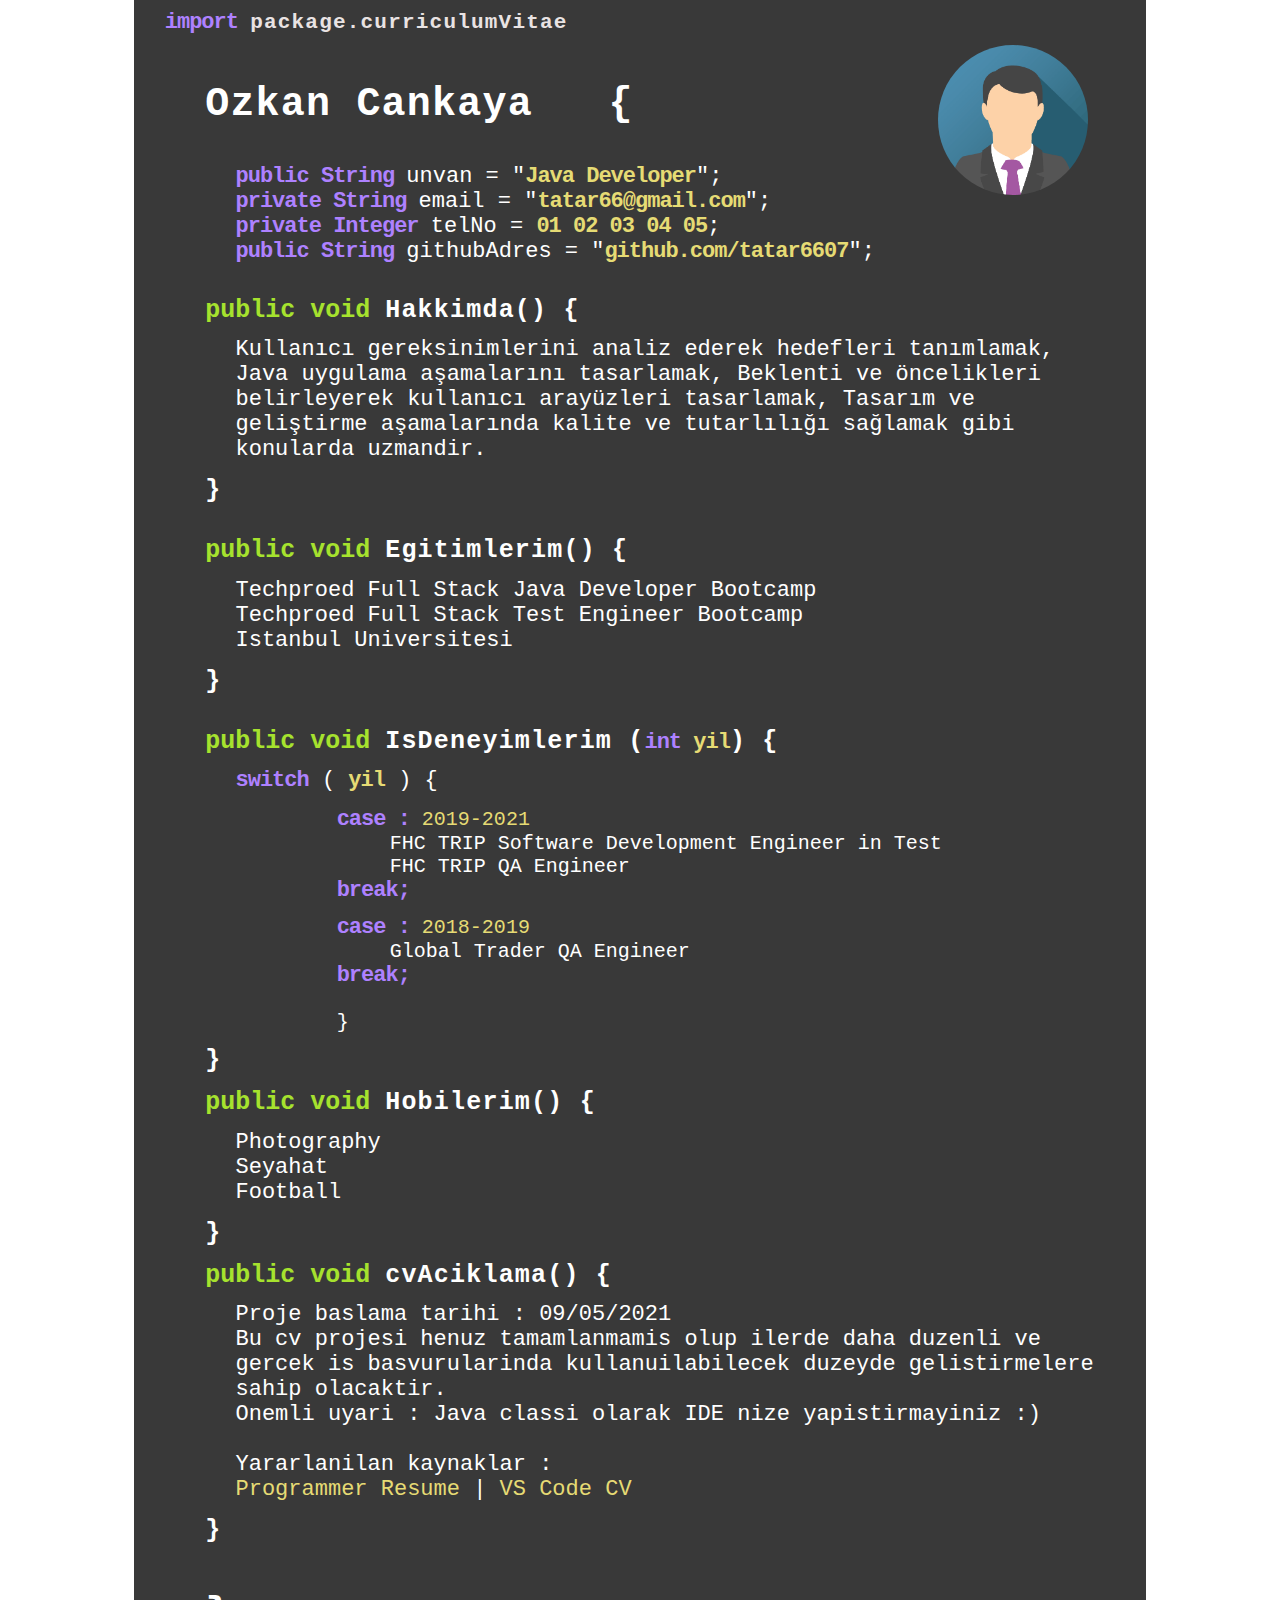
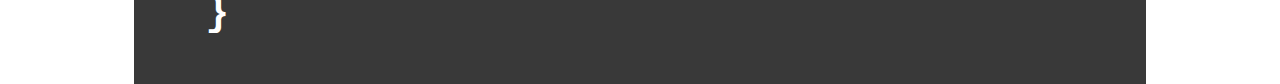
<file: pages/cv.html>
<html lang="en">
  <head>
    <meta charset="UTF-8" />
    <meta http-equiv="X-UA-Compatible" content="IE=edge" />
    <meta name="viewport" content="width=device-width, initial-scale=1.0" />
    <title>CV | About me | Resume</title>
    <link rel="stylesheet" href="../assets/css/style.css" />
  </head>
  <body>
    <div class="container">
      <h3 class="import"> <span class="keyword"> import </span> package.curriculumVitae </h3>
      <h1>Ozkan Cankaya &nbsp {</h1>
      <img src="../assets/img/img_avatar.png" alt="Avatar" class="avatar">  
      <p class="spacebox"></p>
      <p id="icerik">
        <span class="keyword"> public String </span> unvan = "<span
          class="values"
          >Java Developer</span
        >"; <br />
        <span class="keyword"> private String </span> email = "<span
          class="values"
          >tatar66@gmail.com</span
        >"; <br />
        <span class="keyword"> private Integer </span> telNo =
        <span class="values">01 02 03 04 05</span>; <br />
        <span class="keyword"> public String </span> githubAdres = "<span
          class="values"
          ><a href="https://github.com/tatar6607" target="_blank"
            >github.com/tatar6607</a
          ></span
        >"; <br />
      </p>
      <p class="spacebox"></p>
      <h2><span class="keyword_h2"> public void </span> Hakkimda() {</h2>
      <p id="icerik">
        Kullanıcı gereksinimlerini analiz ederek hedefleri tanımlamak, Java
        uygulama aşamalarını tasarlamak, Beklenti ve öncelikleri belirleyerek
        kullanıcı arayüzleri tasarlamak, Tasarım ve geliştirme aşamalarında
        kalite ve tutarlılığı sağlamak gibi konularda uzmandir.
      </p>
      <h2>}</h2>
      <p class="spacebox"></p>
      <h2><span class="keyword_h2"> public void </span>Egitimlerim() {</h2>
      <p id="icerik">
        Techproed Full Stack Java Developer Bootcamp<br />
        Techproed Full Stack Test Engineer Bootcamp<br />
        Istanbul Universitesi
      </p>
      <h2>}</h2>
      <p class="spacebox"></p>
      <h2>
        <span class="keyword_h2"> public void </span>IsDeneyimlerim (<span class="values"><span class="keyword">int </span> yil</span>) {
      </h2>
      <p id="icerik">
        <span class="keyword"> switch</span> ( <span class="values">yil</span> )
        {
        <br />  
        <p id="alt_icerik">
          <span class="keyword"> case :</span><span class="date"> 2019-2021</span> 
          <br>
          <span class="padding_alt_icerik"> FHC TRIP Software Development Engineer  in Test  </span> <br />
          <span class="padding_alt_icerik"> FHC TRIP QA Engineer</span>
          <br />
          <span class="keyword"> break;</span>
        </p>
        <p id="alt_icerik">
          <span class="keyword"> case :</span><span class="date"> 2018-2019</span>
          <br>
          <span class="padding_alt_icerik"> Global Trader QA Engineer</span> <br>
          <span class="keyword"> break;</span>
          <br> <br>
        }
        </p>

        <!-- <h3> <span class="subKeyword">FHC Trip</span> <span class="date">(2019-2021)</span>   {</h3>
            <p id="alt_icerik">
              Software Development Engineer  in Test <br />
              QA Engineer<br />
            </p>
            <h3>}</h3> -->

        <!-- <h3> <span class="subKeyword">Global Trader</span>  <span class="date">(2018-2019)</span> {</h3>
              <p id="alt_icerik">
                QA Engineer<br />
              </p>
              <h3>}</h3> -->
      </p>
      <h2>}</h2>
      <h2><span class="keyword_h2"> public void </span>Hobilerim() {</h2>
      <p id="icerik">
        Photography<br />
        Seyahat <br />
        Football
      </p>
      <h2>}</h2>

      <h2><span class="keyword_h2"> public void </span>cvAciklama() {</h2>
        <p id="icerik">
         Proje baslama tarihi : 09/05/2021 <br>
         Bu cv projesi henuz tamamlanmamis olup ilerde daha duzenli ve gercek is basvurularinda kullanuilabilecek duzeyde gelistirmelere sahip olacaktir.
         <br>
         Onemli uyari :  Java classi olarak IDE nize yapistirmayiniz :)
         <br>
         <br>
         Yararlanilan kaynaklar : <br>
         <a href="https://www.behance.net/gallery/37479693/FREE-PSD-Programmer-Professional-Resume" target="_blank"> Programmer Resume </a>  | <a href="../assets/img/cv.jpeg" target="_blank"> VS Code CV</a>
        </p>
        <h2>}</h2>
      <h1><span class="lastCurly">}</span></h1>
      <p class="spacebox"></p>
      <p class="spacebox"></p>
    </div>
  </body>
</html>
</file>
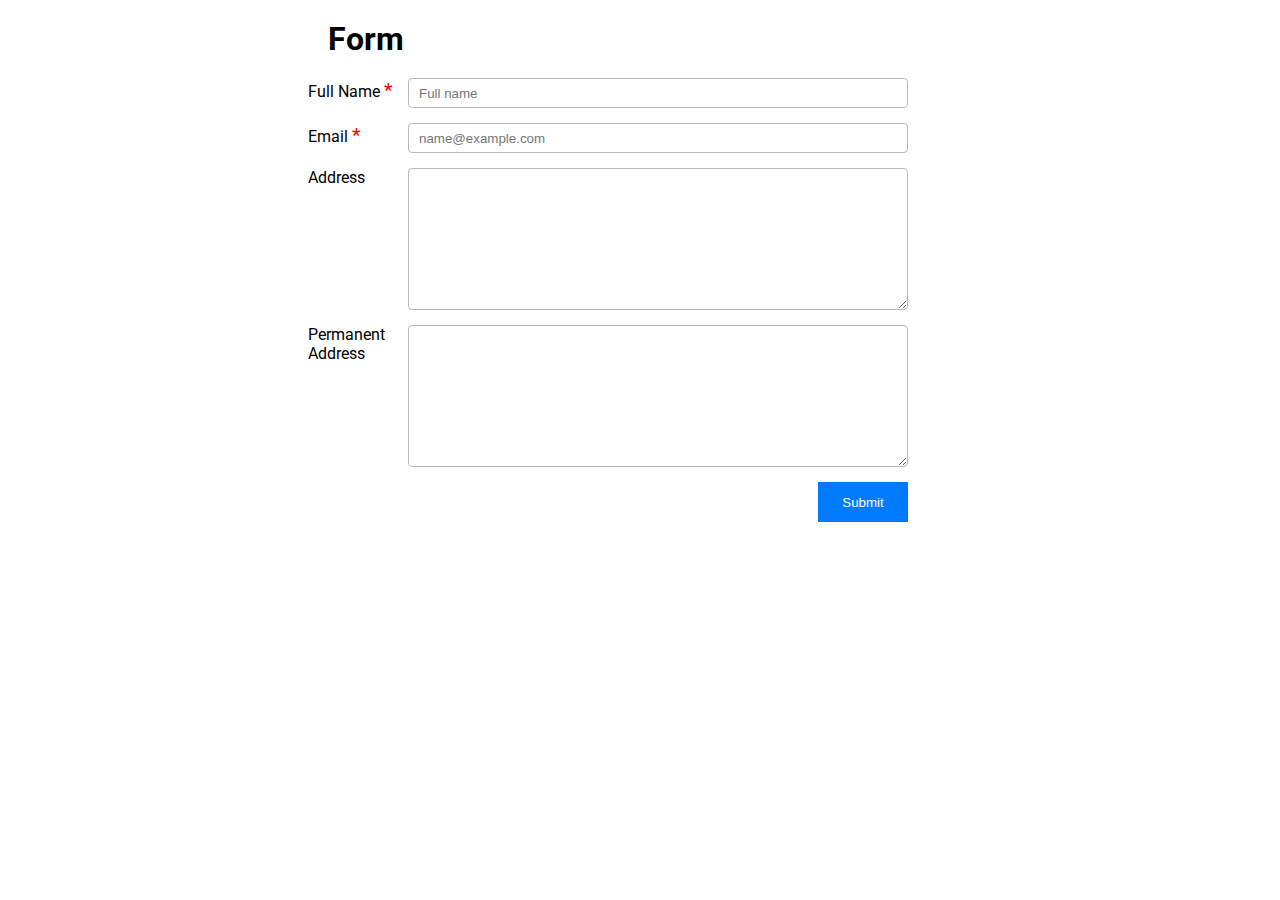
<file: pages/Elements/textbox.html>
<html lang="en">
  <head>
    <meta charset="UTF-8" />
    <meta http-equiv="X-UA-Compatible" content="IE=edge" />
    <meta name="viewport" content="width=device-width, initial-scale=1.0" />
    <link rel="stylesheet" href="css/textbox.css" />
    <title>TextBox Examples</title>
  </head>
  <body>
    <div class="wrapper">
      <h1>Form</h1>
      <form action="kaydet.java">
        <label for="fullname">
          <span> Full Name <span class="required"> * </span> </span>
          <input
            id="fullname"
            type="text"
            required
            name="fullname"
            placeholder="Full name"
          />
        </label>

        <label for="email">
          <span> Email <span class="required"> *</span> </span>
          <input
            id="email"
            type="email"
            required
            placeholder="name@example.com"
          />
        </label>

        <label for="address">
          <span> Address</span>
          <textarea
            placeholder="Current Address"
            id="address"
            type="address"
            rows="8"
          >
          </textarea>
        </label>

        <label for="permanent_address">
          <span> Permanent Address </span>
          <textarea id="permanent_address" type="text" rows="8"> </textarea>
        </label>

        <label>
          <button type="submit">Submit</button>
        </label>
      </form>
    </div>
  </body>
</html>
</file>
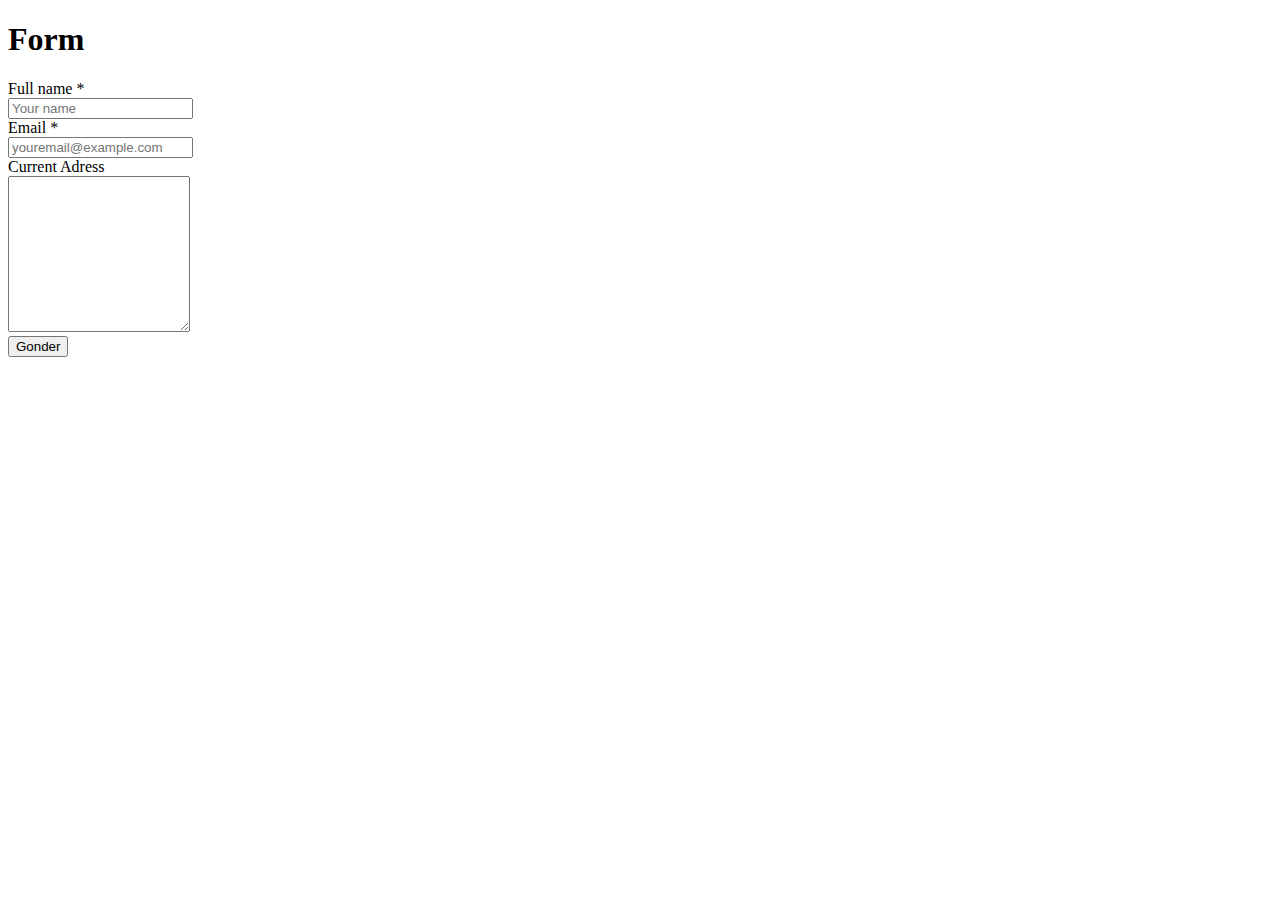
<file: pages/Elements/textboxBS.html>
<!DOCTYPE html>
<html lang="en">
  <head>
    <!-- Required meta tags -->
    <meta charset="utf-8" />
    <meta name="viewport" content="width=device-width, initial-scale=1" />

    <!-- Bootstrap CSS -->
    <link
      href="https://cdn.jsdelivr.net/npm/bootstrap@5.0.1/dist/css/bootstrap.min.css"
      rel="stylesheet"
      integrity="sha384-+0n0xVW2eSR5OomGNYDnhzAbDsOXxcvSN1TPprVMTNDbiYZCxYbOOl7+AMvyTG2x"
      crossorigin="anonymous"
    />

    <title>Form With Bootstrap</title>
  </head>
  <body>
    <div class="container m-lg-5">
      <h1 class="display-5">Form</h1>
      <form action="">
        <div class="row mt-5">
          <label for="full_name" class="col-lg-2 col-form-label-sm"
            >Full name *</label
          >
          <div class="col-lg-4">
            <input
              type="text"
              class="form-control"
              id="full_name"
              placeholder="Your name"
              required
            />
          </div>
        </div>
        <div class="row mt-3">
          <label for="email" class="col-lg-2 col-form-label-sm">Email *</label>
          <div class="col-lg-4">
            <input
              type="email"
              class="form-control"
              id="email"
              placeholder="youremail@example.com"
              required
            />
          </div>
          <!-- <div class="form-text">
            Email adresiniz kimseyle paylasilmayacaktir.
          </div> -->
        </div>

        <div class="row mt-3">
          <label for="adress" class="col-lg-2 col-form-label-sm"
            >Current Adress</label
          >

          <div class="col-lg-4">
            <textarea
              class="col-lg-4 form-control"
              id="current_address"
              rows="10"
            ></textarea>
          </div>
        </div>
        <button type="submit" class="btn btn-primary m-5">Gonder</button>
      </form>
    </div>
    <script
      src="https://cdn.jsdelivr.net/npm/bootstrap@5.0.1/dist/js/bootstrap.bundle.min.js"
      integrity="sha384-gtEjrD/SeCtmISkJkNUaaKMoLD0//ElJ19smozuHV6z3Iehds+3Ulb9Bn9Plx0x4"
      crossorigin="anonymous"
    ></script>
  </body>
</html>
</file>
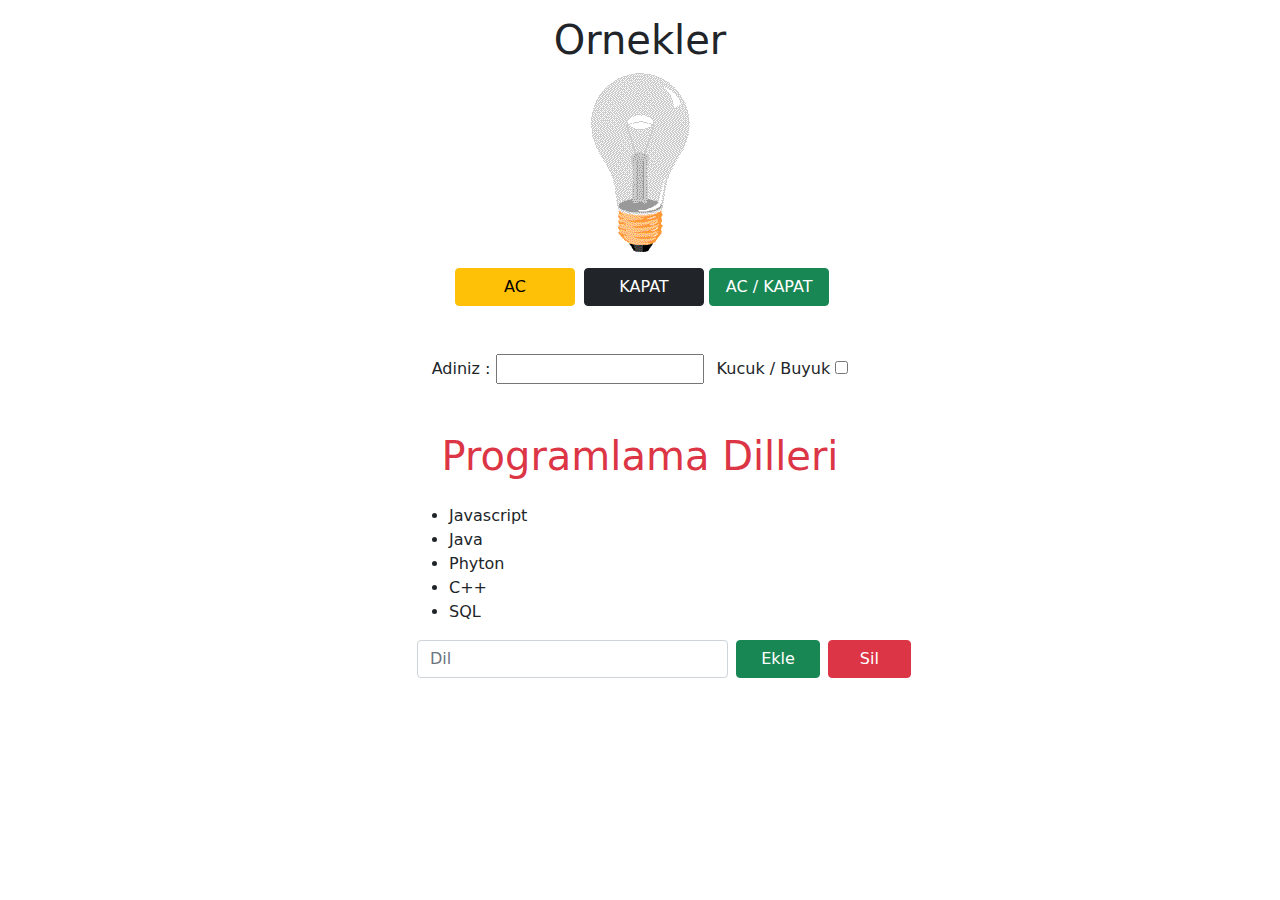
<file: pages/Extras/bulb.html>
<html lang="en">
  <head>
    <meta charset="UTF-8" />
    <meta http-equiv="X-UA-Compatible" content="IE=edge" />
    <meta name="viewport" content="width=device-width, initial-scale=1.0" />
    <title>JS DOM EVENTS</title>
    <link rel="stylesheet" href="../../assets/css/bootstrap.css" />
    <link rel="stylesheet" href="css/bulb.css" />
  </head>
  <body>
    <div class="container text-center mt-3">
      <h1>Ornekler</h1>
      <img class="resim" src="img/lamba_off.gif" alt="off" />
      <div class="mt-3">
        <button class="btn on btn-warning mx-1">AC</button>
        <button class="btn off btn-dark">KAPAT</button>
        <button class="btn tek btn-success">AC / KAPAT</button>
      </div>

      <div class="mt-5 input-div">
        <label for="adiniz"> Adiniz : </label>
        <input type="text" id="adiniz" />
        <label class="ms-2" for="cbox">Kucuk / Buyuk</label>
        <input type="checkbox" name="" id="cbox" />
      </div>

      <div class="col-6 mx-auto mt-4 px-md-2">
        <div class="ms-md-5">
          <ul class="text-start">
            <li>Javascript</li>
            <li>Java</li>
            <li>Phyton</li>
            <li>C++</li>
            <li>SQL</li>
          </ul>
          <div class="text-start d-flex mb-5">
            <input
              type="text"
              id="dil"
              placeholder="Dil"
              class="form-control"
              required
            />
            <button class="btn ekle btn-success mx-2">Ekle</button>
            <button class="btn sil btn-danger">Sil</button>
          </div>
        </div>
      </div>
    </div>

    <script src="../../assets/js/bootstrap.bundle.js"></script>
    <script src="js/bulb.js"></script>
  </body>
</html>
</file>
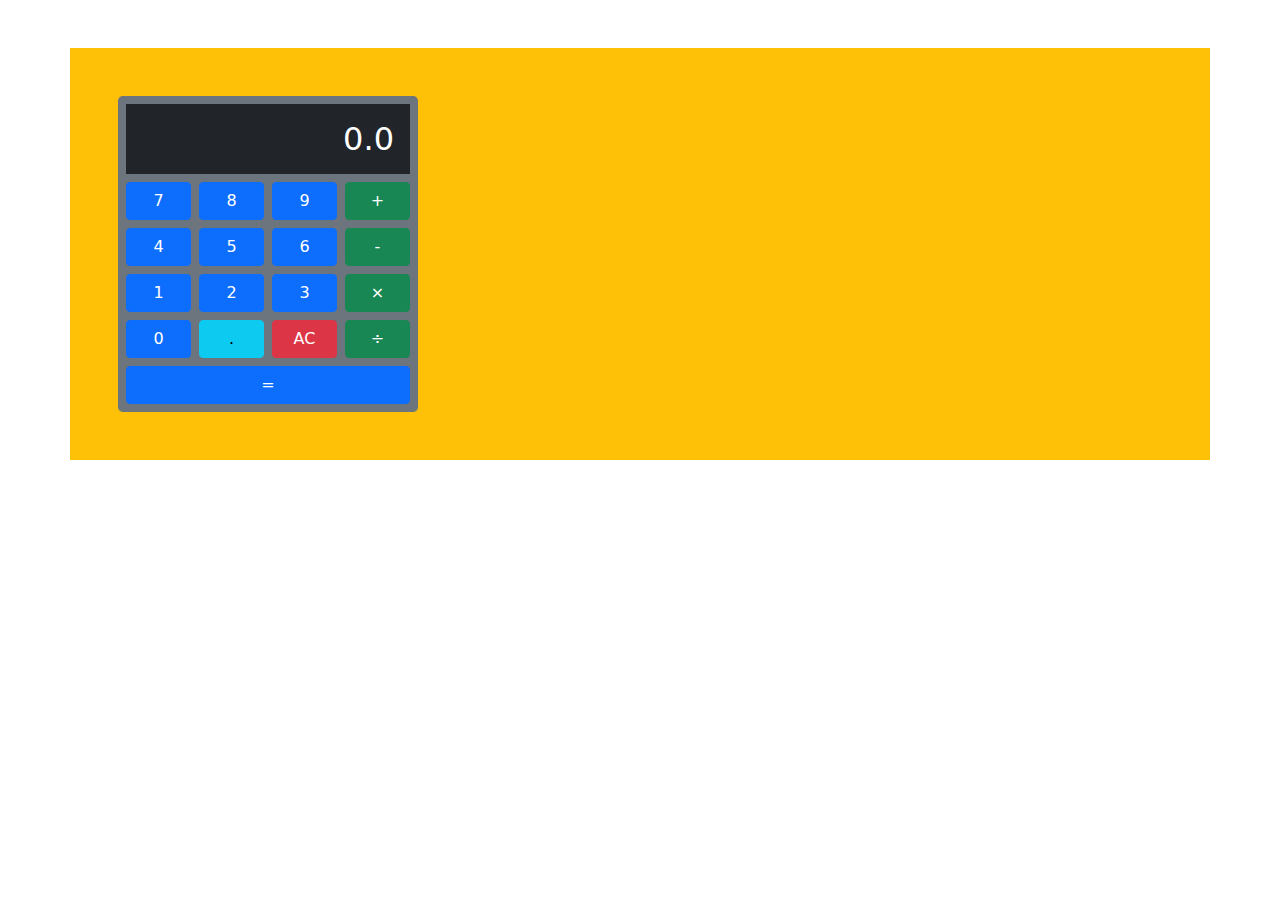
<file: pages/Extras/calculator.html>
<html lang="en">
  <head>
    <meta charset="UTF-8" />
    <meta http-equiv="X-UA-Compatible" content="IE=edge" />
    <meta name="viewport" content="width=device-width, initial-scale=1.0" />
    <title>Calculator with BootStrap and Javascript</title>
    <link rel="stylesheet" href="../../assets/css/bootstrap.css" />
    <link rel="stylesheet" href="css/style.css" />
  </head>
  <body>
    <div class="container mt-5 bg-warning p-5">
      <div>
        <div style="width: 300px" class="bg-secondary p-2 rounded-3">
          <div class="col">
            <p id="screen" class="h2 bg-dark text-end p-3 text-white">0.0</p>
          </div>
          <div class="d-flex flex-row justify-content-between">
            <button id="7" class="btn btn-primary keys_width">7</button>
            <button id="8" class="btn btn-primary keys_width">8</button>
            <button id="9" class="btn btn-primary keys_width">9</button>
            <button id="+" class="btn btn-success keys_width">+</button>
          </div>
          <div class="d-flex flex-row justify-content-between mt-2">
            <button id="4" class="btn btn-primary keys_width">4</button>
            <button id="5" class="btn btn-primary keys_width">5</button>
            <button id="6" class="btn btn-primary keys_width">6</button>
            <button id="-" class="btn btn-success keys_width">-</button>
          </div>
          <div class="d-flex flex-row justify-content-between mt-2">
            <button id="1" class="btn btn-primary keys_width">1</button>
            <button id="2" class="btn btn-primary keys_width">2</button>
            <button id="3" class="btn btn-primary keys_width">3</button>
            <button id="x" class="btn btn-success keys_width">&times;</button>
          </div>
          <div class="d-flex flex-row justify-content-between mt-2">
            <button id="0" class="btn btn-primary keys_width">0</button>
            <button id="." class="btn btn-info keys_width">.</button>
            <button id="ac" class="btn btn-danger keys_width">AC</button>
            <button id="/" class="btn btn-success keys_width">&divide;</button>
          </div>

          <div class="d-grid col-12 mx-auto mt-2">
            <button id="=" class="btn btn-primary" type="button">=</button>
          </div>
        </div>
      </div>
    </div>
    <script src="js/app.js"></script>
    <script src="../../assets/js/bootstrap.bundle.js"></script>
  </body>
</html>
</file>
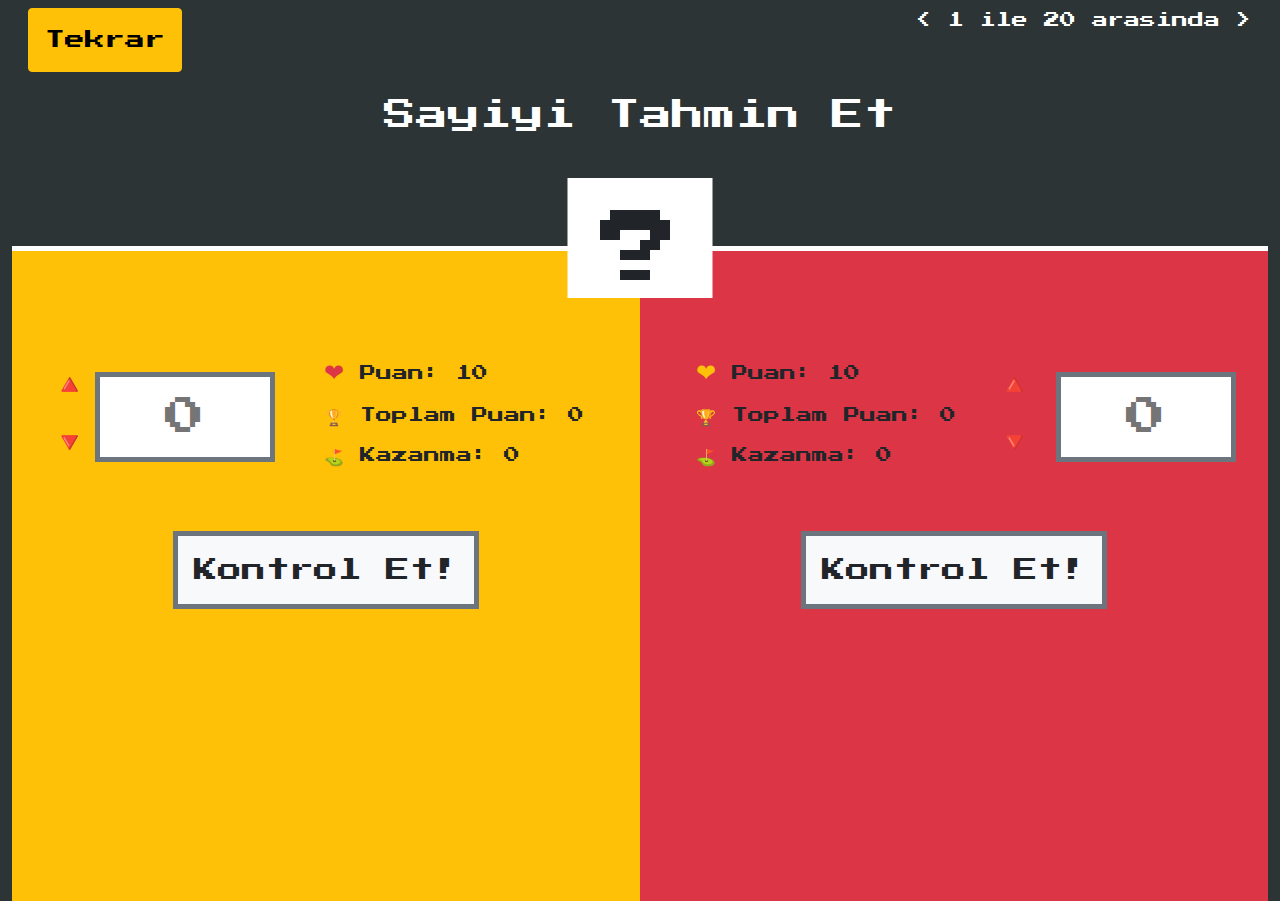
<file: pages/Extras/sayi_tahmin.html>
<html lang="en">
  <head>
    <meta charset="UTF-8" />
    <meta http-equiv="X-UA-Compatible" content="IE=edge" />
    <meta name="viewport" content="width=device-width, initial-scale=1.0" />
    <title>Sayi Tahmin Oyunu</title>
    <link rel="stylesheet" href="../../assets/css/bootstrap.css" />
    <link rel="stylesheet" href="css/sayi-tahmin.css" />
  </head>
  <body>
    <div class="container-fluid">
      <header class="header mx-3 my-2">
        <div class="d-flex flex-row justify-content-between">
          <button  id="tekraroyna"  class="btn btn-warning p-3 fs-5">Tekrar</button>
          <p class="text-white">&lt; 1 ile 20 arasinda &gt;</p>
        </div>
        <div class="h2 d-flex justify-content-center my-4 text-white">
          Sayiyi Tahmin Et
        </div>
        <div style="height: 80px"></div>
        <div class="position-relative">
          <div
            class="
              bg-white
              text-dark text-center
              display-1
              box
              pt-4
              position-absolute
              top-50
              start-50
              translate-middle
            "
          >
            ?
          </div>
        </div>
      </header>
      <main
        class="
          border-top border-5 border-white
          px-0
          mx-0
          d-flex
          justify-content-lg-between
        "
      >
        <div class="d-flex w-100" style="height: 650px">
          <div id="bg1" class="p-2 w-50 bg-warning">
            <div class="d-flex flex-row justify-content-between tahmin-kutusu">
              <div class="d-flex flex-row ms-4 row-tahmin">
                <div class="mx-2">
                  <p  id="artir1" class="fs-3" style="color: blue">🔺</p>
                  <p id="azalt1" class="fs-3">🔻</p>
                </div>
                <textarea
                  id="tahmin1"
                  class="text-center display-6 py-3 border border-5 border-secondary"
                  maxlength="2"
                  style="width: 180px; height: 90px; resize: none"
                  placeholder="0"
                ></textarea>
              </div>
              <div class="me-5">
                <p> <span class="text-danger fs-4">❤</span> Puan: <span id="p1"> 10 </span></p>
                <p>🏆  Toplam Puan: <span id="totalPuan1">0</span></p>
                <p>⛳ Kazanma: <span id="totalkazanma1">0</span></p>
              </div>
            </div>

            <div class="d-flex flex-row justify-content-center mt-5"> 
              <button 
              id="kontrol1"
              class="
              btn btn-light 
              p-3 text-dark 
              rounded-0
              border border-5 border-secondary
              fs-4
              "
              >Kontrol Et!</button>
            </div>
          </div>

          <div  id="bg2" class="p-2 w-50 bg-danger">
  
            <div class="d-flex flex-row justify-content-between tahmin-kutusu">
              
              <div class=" ms-5">
                <p><span class="text-warning fs-4">❤</span> Puan: <span id="p2"> 10 </span></p>
                <p>🏆  Toplam Puan: <span id="totalPuan2"> 0</span></p>
                <p>⛳ Kazanma: <span id="totalkazanma2"> 0</span></p>
              </div>

              <div class="d-flex flex-row ms-2 row-tahmin me-4">
                <div class="me-4">
                  <p id="artir2" class="fs-3">🔺</p>
                  <p id="azalt2" class="fs-3">🔻</p>
                </div>
                <textarea
                id="tahmin2"
                 class="text-center display-6 py-3 border border-5 border-secondary"
                 maxlength="2"
                 style="width: 180px; height: 90px; resize: none"
                 placeholder="0"
                ></textarea>
              </div>
          </div>

          <div class="d-flex flex-row justify-content-center mt-5"> 
            <button 
            id="kontrol2"
            class="
            btn btn-light 
            p-3 text-dark 
            rounded-0
            border border-5 border-secondary
            fs-4
             "
          >Kontrol Et!</button>
          </div>

        </div>
      </main>
    </div>

    <script src="../../assets/js/bootstrap.bundle.js"></script>
    <script src="js/sayi_tahmin.js"></script>
  </body>
</html>
</file>
<file: assets/css/style.css>
@import url("https://fonts.googleapis.com/css2?family=Roboto:ital,wght@0,300;0,400;1,500&display=swap");
html,
body {
  height: 100%;
  font-family: roboto;
  letter-spacing: 1.2px;
}

h1 {
  font-size: 40px;
  color: white;
  font-family: "Courier New", "monospace";
  padding-left: 7%;
  padding-top: 20px;
}

h2 {
  font-size: 25px;
  color: white;
  font-family: "Courier New", "monospace";
  padding-left: 7%;
  margin-top: -8px;
}

h3 {
  font-size: 21px;
  color: rgb(233, 227, 227);
  font-family: "Courier New", "monospace";
  padding-left: 20%;
  margin-top: -8px;
}
.subKeyword {
  color: #66d9ef;
}
.date {
  color: #e6db74;
}

.keyword {
  color: #ae81ff;
  font-size: 22px;
  font-weight: 600;
  margin-top: -8px;
  font-family: "Courier New", "monospace";
  letter-spacing: -1px;
}

.keyword_h2 {
  color: #a6e22e;
  font-size: 25px;
  font-weight: 600;
  margin-top: -8px;
  font-family: "Courier New", "monospace";
  letter-spacing: 0px;
}
.values {
  color: #e6db74;
  font-size: 22px;
  font-weight: 600;
  margin-top: -8px;
  font-family: "Courier New", "monospace";
  letter-spacing: -1px;
}

.container {
  width: 80%;
  background-color: #393939;
  margin-right: auto;
  margin-left: auto;
}

#title {
  margin-top: -8px;
  color: rgb(28, 199, 28);
  padding-left: 7%;
  font-size: 22px;
  font-weight: 500;
}

.spacebox {
  height: 2px;
}

#icerik {
  color: white;
  padding-left: 10%;
  padding-right: 50px;
  font-size: 22px;
  font-weight: 500;
  margin-top: -8px;
  font-family: "Courier New", "monospace";
  letter-spacing: 0px;
}

#alt_icerik {
  color: white;
  padding-left: 20%;
  padding-right: 50px;
  font-size: 20px;
  font-weight: 500;
  margin-top: -8px;
  font-family: "Courier New", "monospace";
  letter-spacing: 0px;
}

.padding_alt_icerik {
  padding-left: 7%;
}

a {
  color: #e6db74;
  text-decoration: #fd971f;
}
a:hover {
  color: #fd971f;
}

.lastCurly {
  text-align: right;
}

.import {
  padding-left: 3%;
  padding-top: 10px;
}

.avatar {
  /* vertical-align: middle; */
  width: 150px;
  height: 150px;
  border-radius: 50%;
  position: absolute;
  top: 5%;
  right: 15%;
}

/* change the link color */
.navbar-custom .navbar-nav .nav-link {
  color: #ffbb00;
}

/* SHIFT
nav.shift ul li a {
  position: relative;
  z-index: 1;
}
nav.shift ul li a:hover {
  color: #91640f;
}
nav.shift ul li a:after {
  display: block;
  position: absolute;
  top: 0;
  left: 0;
  bottom: 0;
  right: 0;
  margin: auto;
  width: 100%;
  height: 1px;
  content: ".";
  color: transparent;
  background: #f1c40f;
  visibility: none;
  opacity: 0;
  z-index: -1;
}
nav.shift ul li a:hover:after {
  opacity: 1;
  visibility: visible;
  height: 100%;
}

/* Keyframes */
/* @-webkit-keyframes fill {
  0% {
    width: 0%;
    height: 1px;
  }
  50% {
    width: 100%;
    height: 1px;
  }
  100% {
    width: 100%;
    height: 100%;
    background: #333;
  }
}

/* Keyframes */
/* @-webkit-keyframes circle {
  0% {
    width: 1px;
    top: 0;
    left: 0;
    bottom: 0;
    right: 0;
    margin: auto;
    height: 1px;
    z-index: -1;
    background: #eee;
    border-radius: 100%;
  }
  100% {
    background: #aaa;
    height: 5000%;
    width: 5000%;
    z-index: -1;
    top: 0;
    bottom: 0;
    left: 0;
    right: 0;
    margin: auto;
    border-radius: 0;
  }
} */
</file>
<file: pages/Elements/css/textbox.css>
@import url("https://fonts.googleapis.com/css2?family=Roboto:ital,wght@0,100;0,300;1,300&display=swap");

* {
  /* margin: 0; */
  box-sizing: border-box;
}
body {
  font-family: Roboto;
}

h1 {
  margin: 20px;
}

.wrapper {
  margin-left: 300px;
}

label {
  display: block;
  margin: 0px 0px 15px 0px;

  /* display: block;
  font-size: 22px;
  margin-bottom: 15px; */
}

label > span {
  width: 100px;
  float: left;
  padding-top: 0px;
  padding-right: 5px;

  /* display: inline-block;
  float: none;
  width: 150px;
  text-align: left;
  padding-top: 8px;
  padding-right: 5px; */
}

label span.required {
  color: red;
  font-size: 20px;
}

label input,
textarea {
  padding: 10px;
  width: 500px;
  border: 1px solid rgb(185, 184, 184);
  border-radius: 4px;
}

label input {
  height: 30px;
}

input:focus,
textarea:focus {
  outline: none;
  border: 1px solid #84bbf5;
  box-shadow: 0px 1px 5px 2px #84bbf5;
}

button {
  position: absolute;
  margin-left: 510px;
  height: 40px;
  width: 90px;
  color: white;
  background-color: #007bff;
  border: 1px solid #007bff;
}
</file>
<file: pages/Extras/css/bulb.css>
.btn {
  width: 120px;
}
</file>
<file: pages/Extras/css/style.css>
.keys_width {
  width: 65px;
}
</file>
<file: pages/Extras/css/sayi-tahmin.css>
@import url("https://fonts.googleapis.com/css2?family=Press+Start+2P&display=swap");
body {
  background: #2d3436;
  font-family: "Press Start 2P", cursive;
}

.box {
  width: 145px;
  height: 120px;
}

.row-tahmin {
  align-items: center;
}

.tahmin-kutusu {
  margin-top: 15%;
  align-items: center;
}

.main-border-top {
  border-top: 8px solid white;
}

h1 {
  font-size: 22px;
}
@media (min-width: 576px) {
  h1 {
    font-size: 22px;
  }
}

@media (min-width: 768px) {
  h1 {
    font-size: 24px;
  }
}
@media (min-width: 992px) {
  h1 {
    font-size: 34px;
  }
}
</file>
